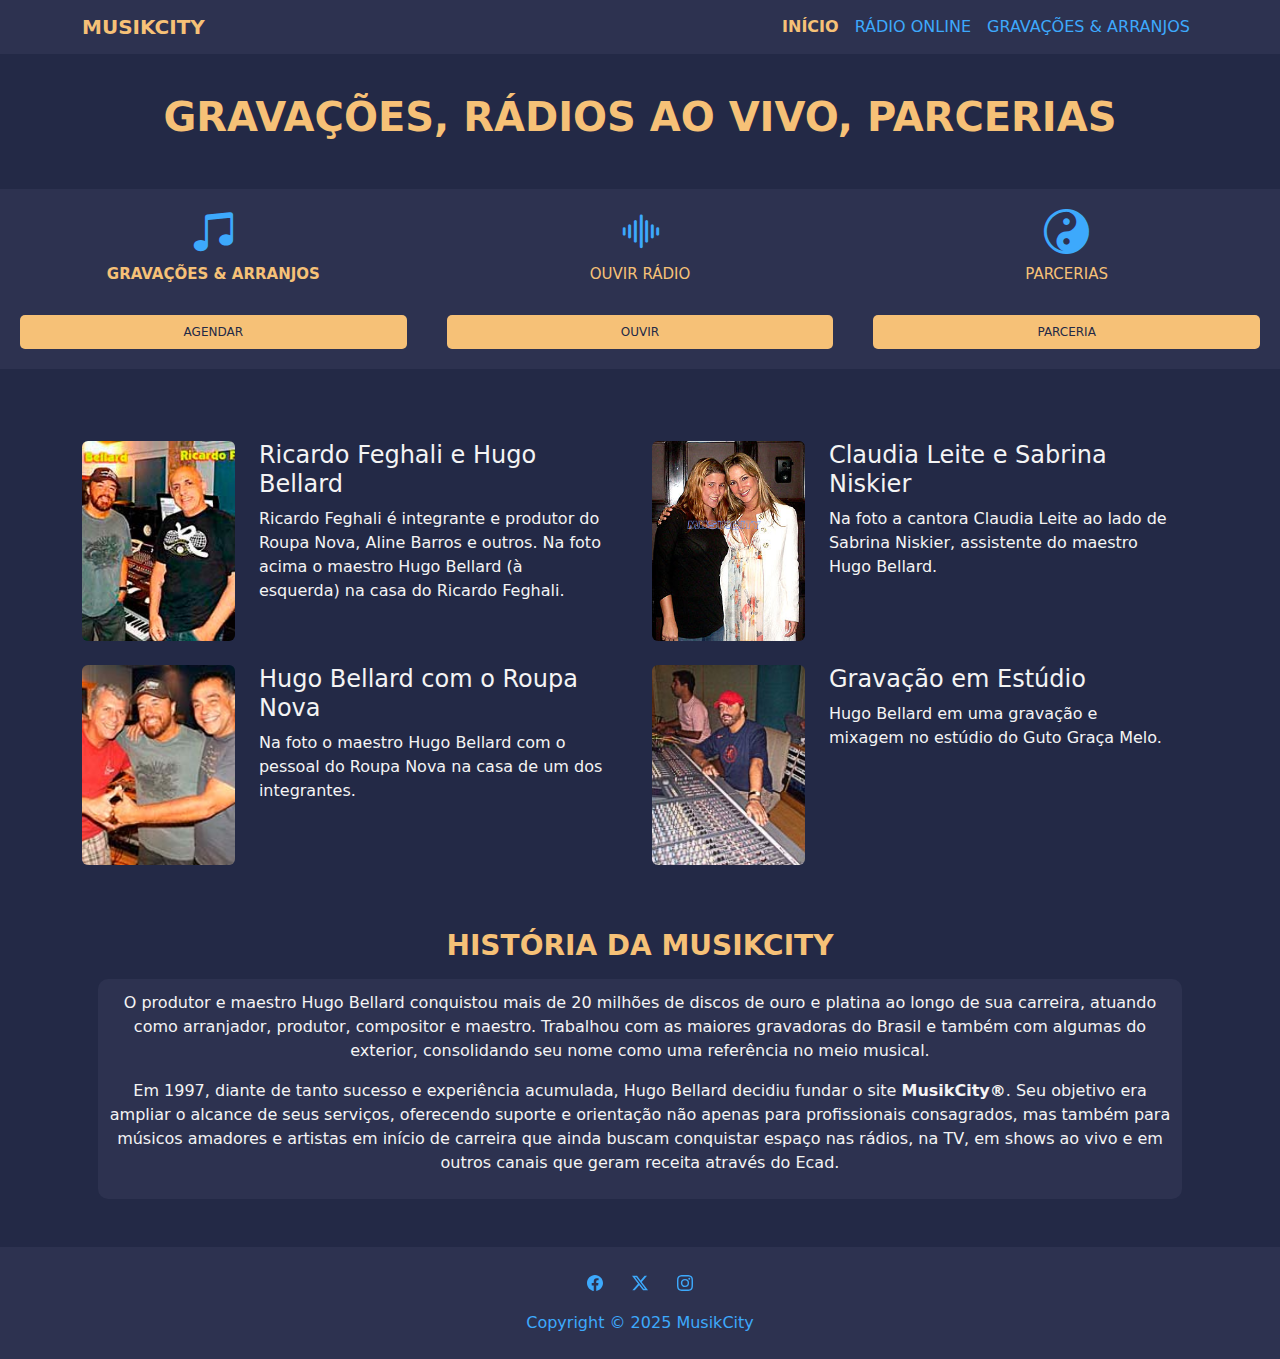
<file: index.html>
<!DOCTYPE html>
<html data-bs-theme="light" lang="en">

<head>
    <meta charset="utf-8">
    <meta name="viewport" content="width=device-width, initial-scale=1.0, shrink-to-fit=no">
    <title>MusikCity - Início</title>
    <link rel="stylesheet" href="https://cdn.jsdelivr.net/npm/bootstrap-icons@1.13.1/font/bootstrap-icons.min.css">
    <link rel="stylesheet" href="assets/bootstrap/css/bootstrap.min.css">
    <link rel="stylesheet" href="assets/fonts/fontawesome-all.min.css">
    <link rel="stylesheet" href="assets/css/bss-overrides.css">
    <link rel="stylesheet" href="assets/css/MusikCity-Section-P.css">
    <link rel="stylesheet" href="assets/css/Navbar-Right-Links-Dark-icons.css">
    <style>
        :root {
            --main-bg: #232946;
            --main-surface: #2d3250;
            --main-accent: #3da9fc;
            --main-accent-hover: #2176ae;
            --main-secondary: #f6c177;
            --main-text: #f4f4f4;
            --main-muted: #b8c1ec;
        }

        body {
            background: var(--main-bg) !important;
            color: var(--main-text) !important;
        }

        .navbar,
        .bg-dark {
            background: var(--main-surface) !important;
        }

        .navbar-brand,
        .nav-link,
        .navbar-nav .nav-link.active {
            color: var(--main-accent) !important;
        }

        .navbar-nav .nav-link.active {
            font-weight: bold;
            color: var(--main-secondary) !important;
        }

        #principal h1,
        #principal h4,
        .display-6,
        .fw-semibold {
            color: var(--main-secondary) !important;
        }

        .row.bg-dark,
        .container>.row>.col,
        .container>.row>div>div,
        .container>.row>.col-4>div {
            color: var(--main-text) !important;
        }

        .bi {
            color: var(--main-accent);
        }

        .bi:hover {
            color: var(--main-secondary);
        }

        .btn,
        button,
        select {
            background: var(--main-accent);
            color: var(--main-bg);
            border: none;
        }

        .btn:hover,
        button:hover,
        select:hover {
            background: var(--main-accent-hover);
            color: var(--main-bg);
        }

        .btn-secondary {
            background: var(--main-secondary) !important;
            color: var(--main-bg) !important;
        }

        .btn-secondary:hover {
            background: var(--main-accent) !important;
            color: var(--main-bg) !important;
        }

        footer.bg-body,
        footer {
            background: var(--main-surface) !important;
            color: var(--main-text) !important;
        }

        footer .text-body,
        footer a,
        footer svg {
            color: var(--main-accent) !important;
        }
    </style>
</head>

<body style="background: var(--main-bg); color: var(--main-text);">
    <nav class="navbar navbar-expand-md bg-dark px-2 py-1 fixed-top" data-bs-theme="dark"
        style="height: 54px;padding-top: 8px;">
        <div class="container bg-dark"><a class="navbar-brand d-flex align-items-center" href="index.html"><span
                    class="fw-semibold">MUSIKCITY</span></a><button data-bs-toggle="collapse" class="navbar-toggler"
                data-bs-target="#navcol-5"><span class="visually-hidden">Toggle navigation</span><span
                    class="navbar-toggler-icon"></span></button>
            <div class="collapse navbar-collapse" id="navcol-5">
                <ul class="navbar-nav ms-auto">
                    <li class="nav-item"><a class="nav-link active" href="index.html">INÍCIO</a></li>
                    <li class="nav-item"><a class="nav-link" href="radio.html">RÁDIO ONLINE</a></li>
                    <li class="nav-item"><a class="nav-link" href="studio.html">GRAVAÇÕES &amp;&nbsp;ARRANJOS</a></li>
                </ul>
            </div>
        </div>
    </nav>
    <section class="mb-4" id="principal" style="text-align: center;">
        <h1 class="display-6 fw-semibold mx-4 my-5"
            style="font-weight: bold;margin-bottom: 25px;margin-top: 25px;--bs-body-font-weight: bold;">GRAVAÇÕES,
            RÁDIOS AO VIVO, PARCERIAS</h1>
        <div class="row row-cols-1 row-cols-md-2 row-cols-xl-3 text-white bg-dark py-1"
            style="padding-bottom: 0;padding-top: 0;--bs-dark: #353d3c;--bs-dark-rgb: 53,61,60;--bs-body-color: #000000;margin-top: 0;margin-right: 0;margin-left: 0;">
            <div class="col-4 col-md-4 px-1">
                <div class="text-center d-flex flex-column align-items-center align-items-xl-center">
                    <div class="bs-icon-lg bs-icon-rounded bs-icon-primary d-flex flex-shrink-0 justify-content-center align-items-center mt-2 d-inline-block bs-icon"
                        style="background: rgba(13,110,253,0);"><i class="bi bi-music-note-beamed"
                            style="font-size: 45px;"></i></div>
                    <div class="w-100 px-2" style="position: relative;height: 100px;">
                        <h4 class="fw-semibold" style="margin-bottom: 15px;font-size: 15PX;">GRAVAÇÕES &amp; ARRANJOS
                        </h4><a class="text-center btn btn-secondary" href="studio.html"
                            style="position: absolute; bottom: 16px; left: 16px; right: 16px; display: flex; align-items: center; justify-content: center; padding: 8px; color: white; border: none; border-radius: 5px; font-size: 12px;">AGENDAR</a>
                    </div>
                </div>
            </div>
            <div class="col-4 col-md-4 px-1">
                <div class="text-center d-flex flex-column align-items-center align-items-xl-center">
                    <div class="bs-icon-lg bs-icon-rounded bs-icon-primary d-flex flex-shrink-0 justify-content-center align-items-center mt-2 d-inline-block bs-icon"
                        style="background: rgba(13,110,253,0);"><i class="bi bi-soundwave" style="font-size: 45px;"></i>
                    </div>
                    <div class="w-100 px-2" style="position: relative;height: 100px;">
                        <h4 style="margin-bottom: 15px;font-size: 15PX;">OUVIR RÁDIO</h4><a
                            class="text-center btn btn-secondary" href="radio.html"
                            style="position: absolute; bottom: 16px; left: 16px; right: 16px; display: flex; align-items: center; justify-content: center; padding: 8px; color: white; border: none; border-radius: 5px; font-size: 12px;">OUVIR</a>
                    </div>
                </div>
            </div>
            <div class="col-4 col-md-4 px-1">
                <div class="text-center d-flex flex-column align-items-center align-items-xl-center"
                    style="--bs-body-bg: #212a2c;">
                    <div class="bs-icon-lg bs-icon-rounded bs-icon-primary d-flex flex-shrink-0 justify-content-center align-items-center mt-2 d-inline-block bs-icon"
                        style="background: rgba(13,110,253,0);"><i class="bi bi-yin-yang" style="font-size: 45px;"></i>
                    </div>
                    <div class="w-100 px-2" style="position: relative;height: 100px;">
                        <h4 style="margin-bottom: 15px;font-size: 15PX;">PARCERIAS</h4><a
                            class="text-center btn btn-secondary" href="#"
                            style="position: absolute; bottom: 16px; left: 16px; right: 16px; display: flex; align-items: center; justify-content: center; padding: 8px; color: white; border: none; border-radius: 5px; font-size: 12px;">PARCERIA</a>
                    </div>
                </div>
            </div>
        </div>
    </section>
    <div class="container py-4 py-xl-5">
        <div class="row gy-4 row-cols-1 row-cols-md-2">
            <div class="col">
                <div class="d-flex flex-column flex-lg-row">
                    <div class="w-100"><img class="rounded aspect-ratio-1x1 object-fit-cover d-block w-100"
                            style="height: 200px;" src="assets/img/clipboard-image-6.png" loading="auto"></div>
                    <div class="vw-100 px-lg-4 py-4 py-lg-0">
                        <h4>Ricardo Feghali e Hugo Bellard</h4>
                        <p>Ricardo Feghali é integrante e produtor do Roupa Nova, Aline Barros e outros. Na foto acima o
                            maestro Hugo Bellard (à esquerda) na casa do Ricardo Feghali.</p>
                    </div>
                </div>
            </div>
            <div class="col">
                <div class="d-flex flex-column flex-lg-row">
                    <div class="w-100"><img class="rounded aspect-ratio-1x1 object-fit-cover d-block w-100"
                            style="height: 200px;" src="assets/img/clipboard-image-7.png" loading="auto"></div>
                    <div class="vw-100 px-lg-4 py-4 py-lg-0">
                        <h4>Claudia Leite e Sabrina Niskier</h4>
                        <p>Na foto a cantora Claudia Leite ao lado de Sabrina Niskier, assistente do maestro Hugo
                            Bellard.</p>
                    </div>
                </div>
            </div>
            <div class="col">
                <div class="d-flex flex-column flex-lg-row">
                    <div class="w-100"><img class="rounded aspect-ratio-1x1 object-fit-cover d-block w-100"
                            style="height: 200px;" src="assets/img/clipboard-image-8.png" loading="auto"></div>
                    <div class="vw-100 px-lg-4 py-4 py-lg-0">
                        <h4>Hugo Bellard com o Roupa Nova</h4>
                        <p>Na foto o maestro Hugo Bellard com o pessoal do Roupa Nova na casa de um dos integrantes.</p>
                    </div>
                </div>
            </div>
            <div class="col">
                <div class="d-flex flex-column flex-lg-row">
                    <div class="w-100"><img class="rounded aspect-ratio-1x1 object-fit-cover d-block w-100"
                            style="height: 200px;" src="assets/img/clipboard-image-9.png" loading="auto"></div>
                    <div class="vw-100 px-lg-4 py-4 py-lg-0">
                        <h4>Gravação em Estúdio</h4>
                        <p>Hugo Bellard em uma gravação e mixagem no estúdio do Guto Graça Melo.</p>
                    </div>
                </div>
            </div>
        </div>
    </div>
    <section class="pb-4" style="text-align: center;">
        <h1 class="display-6 fs-3 fw-semibold mx-4 my-3"
            style="font-weight: bold;margin-bottom: 25px;margin-top: 25px;--bs-body-font-weight: bold;">HISTÓRIA DA
            MUSIKCITY</h1>
        <div class="container pb-4" style="text-align: center;">
            <div class="row bg-dark mx-3" style="text-align: center;border-radius: 10px;">
                <div class="col px-2 py-2">
                    <div class="px-0">
                        <p class="pt-1">O produtor e maestro Hugo Bellard conquistou mais de 20 milhões de discos de
                            ouro e platina ao longo de sua carreira, atuando como arranjador, produtor, compositor e
                            maestro. Trabalhou com as maiores gravadoras do Brasil e também com algumas do exterior,
                            consolidando seu nome como uma referência no meio musical.</p>
                        <p class="text-center">Em 1997, diante de tanto sucesso e experiência acumulada, Hugo Bellard
                            decidiu fundar o site <strong>MusikCity®</strong>. Seu objetivo era ampliar o alcance de
                            seus serviços, oferecendo suporte e orientação não apenas para profissionais consagrados,
                            mas também para músicos amadores e artistas em início de carreira que ainda buscam
                            conquistar espaço nas rádios, na TV, em shows ao vivo e em outros canais que geram receita
                            através do Ecad.</p>
                    </div>
                </div>
            </div>
        </div>
    </section>
    <footer class="text-center bg-body" data-bs-theme="dark">
        <div class="container py-3 py-lg-4">
            <ul class="list-inline">
                <li class="list-inline-item me-4"><a href="#"><svg xmlns="http://www.w3.org/2000/svg" width="1em"
                            height="1em" fill="currentColor" viewBox="0 0 16 16" class="bi bi-facebook text-body">
                            <path
                                d="M16 8.049c0-4.446-3.582-8.05-8-8.05C3.58 0-.002 3.603-.002 8.05c0 4.017 2.926 7.347 6.75 7.951v-5.625h-2.03V8.05H6.75V6.275c0-2.017 1.195-3.131 3.022-3.131.876 0 1.791.157 1.791.157v1.98h-1.009c-.993 0-1.303.621-1.303 1.258v1.51h2.218l-.354 2.326H9.25V16c3.824-.604 6.75-3.934 6.75-7.951">
                            </path>
                        </svg></a></li>
                <li class="list-inline-item me-4"><a href="#"><svg xmlns="http://www.w3.org/2000/svg" width="1em"
                            height="1em" fill="currentColor" viewBox="0 0 16 16" class="bi bi-twitter-x text-body">
                            <path
                                d="M12.6.75h2.454l-5.36 6.142L16 15.25h-4.937l-3.867-5.07-4.425 5.07H.316l5.733-6.57L0 .75h5.063l3.495 4.633L12.601.75Zm-.86 13.028h1.36L4.323 2.145H2.865l8.875 11.633Z">
                            </path>
                        </svg></a></li>
                <li class="list-inline-item"><a href="#"><svg xmlns="http://www.w3.org/2000/svg" width="1em"
                            height="1em" fill="currentColor" viewBox="0 0 16 16" class="bi bi-instagram text-body">
                            <path
                                d="M8 0C5.829 0 5.556.01 4.703.048 3.85.088 3.269.222 2.76.42a3.917 3.917 0 0 0-1.417.923A3.927 3.927 0 0 0 .42 2.76C.222 3.268.087 3.85.048 4.7.01 5.555 0 5.827 0 8.001c0 2.172.01 2.444.048 3.297.04.852.174 1.433.372 1.942.205.526.478.972.923 1.417.444.445.89.719 1.416.923.51.198 1.09.333 1.942.372C5.555 15.99 5.827 16 8 16s2.444-.01 3.298-.048c.851-.04 1.434-.174 1.943-.372a3.916 3.916 0 0 0 1.416-.923c.445-.445.718-.891.923-1.417.197-.509.332-1.09.372-1.942C15.99 10.445 16 10.173 16 8s-.01-2.445-.048-3.299c-.04-.851-.175-1.433-.372-1.941a3.926 3.926 0 0 0-.923-1.417A3.911 3.911 0 0 0 13.24.42c-.51-.198-1.092-.333-1.943-.372C10.443.01 10.172 0 7.998 0h.003zm-.717 1.442h.718c2.136 0 2.389.007 3.232.046.78.035 1.204.166 1.486.275.373.145.64.319.92.599.28.28.453.546.598.92.11.281.24.705.275 1.485.039.843.047 1.096.047 3.231s-.008 2.389-.047 3.232c-.035.78-.166 1.203-.275 1.485a2.47 2.47 0 0 1-.599.919c-.28.28-.546.453-.92.598-.28.11-.704.24-1.485.276-.843.038-1.096.047-3.232.047s-2.39-.009-3.233-.047c-.78-.036-1.203-.166-1.485-.276a2.478 2.478 0 0 1-.92-.598 2.48 2.48 0 0 1-.6-.92c-.109-.281-.24-.705-.275-1.485-.038-.843-.046-1.096-.046-3.233 0-2.136.008-2.388.046-3.231.036-.78.166-1.204.276-1.486.145-.373.319-.64.599-.92.28-.28.546-.453.92-.598.282-.11.705-.24 1.485-.276.738-.034 1.024-.044 2.515-.045v.002zm4.988 1.328a.96.96 0 1 0 0 1.92.96.96 0 0 0 0-1.92zm-4.27 1.122a4.109 4.109 0 1 0 0 8.217 4.109 4.109 0 0 0 0-8.217zm0 1.441a2.667 2.667 0 1 1 0 5.334 2.667 2.667 0 0 1 0-5.334">
                            </path>
                        </svg></a></li>
            </ul>
            <p class="text-body mb-0">Copyright © 2025 MusikCity</p>
        </div>
    </footer>
    <script src="assets/bootstrap/js/bootstrap.min.js"></script>
</body>

</html>
</file>
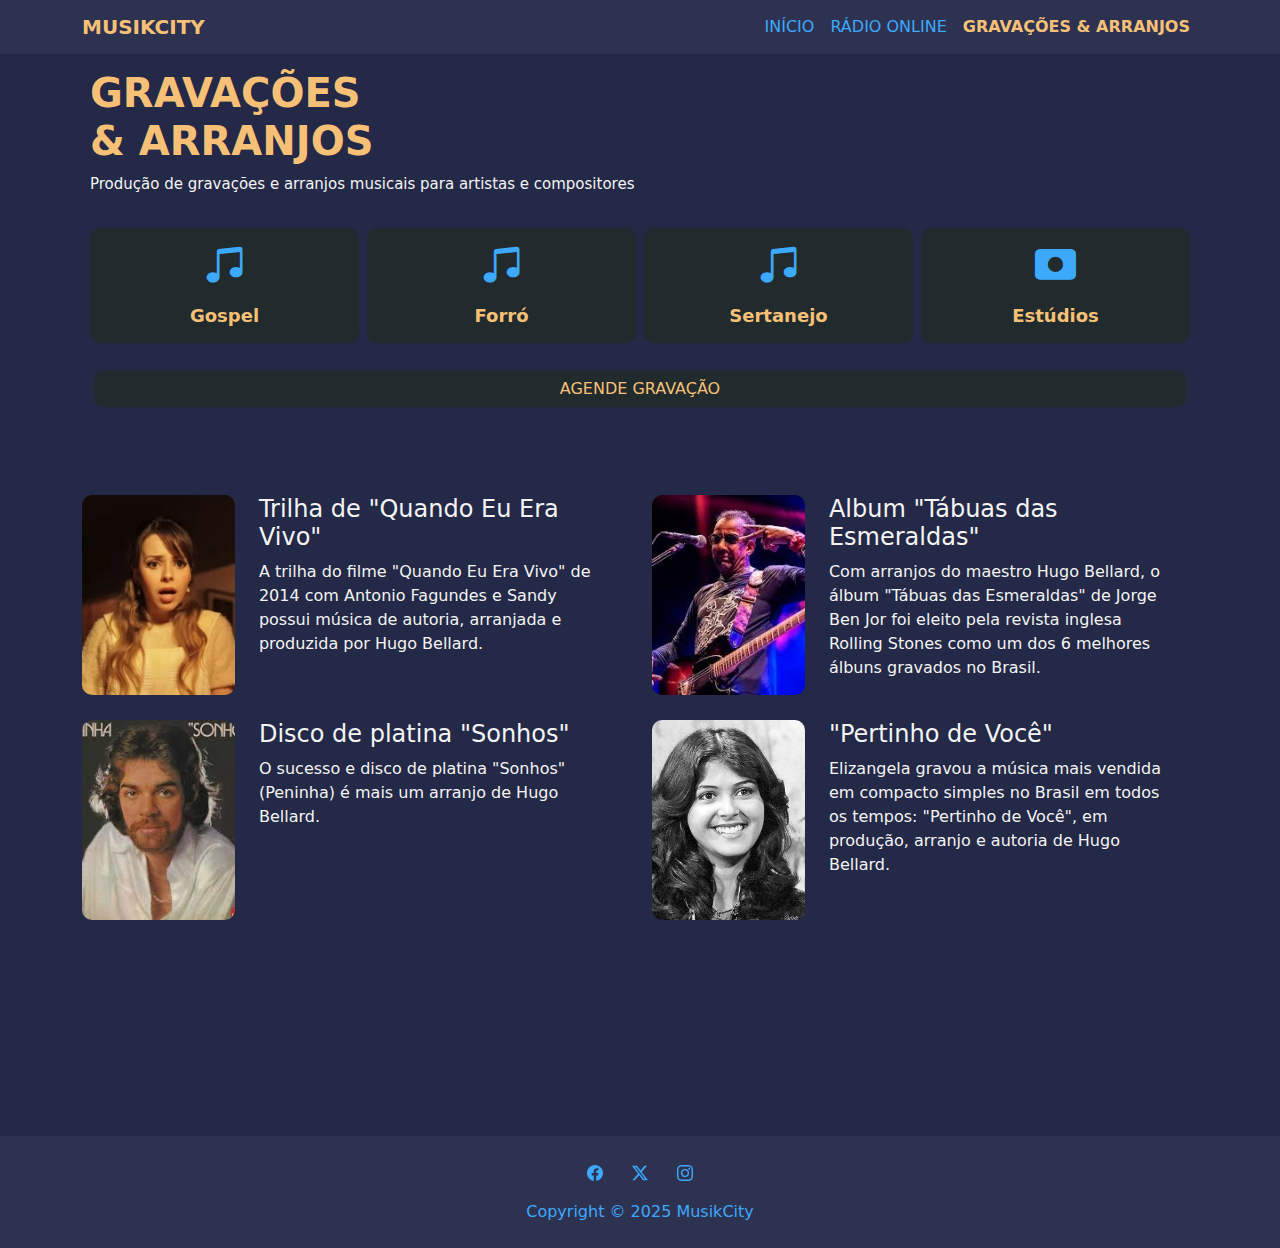
<file: studio.html>
<!DOCTYPE html>
<html data-bs-theme="light" lang="en">

<head>
    <meta charset="utf-8">
    <meta name="viewport" content="width=device-width, initial-scale=1.0, shrink-to-fit=no">
    <title>MusikCity - Gravações e Arranjos</title>
    <link rel="stylesheet" href="https://cdn.jsdelivr.net/npm/bootstrap-icons@1.13.1/font/bootstrap-icons.min.css">
    <link rel="stylesheet" href="assets/bootstrap/css/bootstrap.min.css">
    <link rel="stylesheet" href="assets/fonts/fontawesome-all.min.css">
    <link rel="stylesheet" href="assets/css/bss-overrides.css">
    <link rel="stylesheet" href="assets/css/MusikCity-Section-P.css">
    <link rel="stylesheet" href="assets/css/Navbar-Right-Links-Dark-icons.css">
    <style>
        :root {
            --main-bg: #232946;
            --main-surface: #2d3250;
            --main-accent: #3da9fc;
            --main-accent-hover: #2176ae;
            --main-secondary: #f6c177;
            --main-text: #f4f4f4;
            --main-muted: #b8c1ec;
        }

        body {
            background: var(--main-bg) !important;
            color: var(--main-text) !important;
        }

        .navbar,
        .bg-dark {
            background: var(--main-surface) !important;
        }

        .navbar-brand,
        .nav-link,
        .navbar-nav .nav-link.active {
            color: var(--main-accent) !important;
        }

        .navbar-nav .nav-link.active {
            font-weight: bold;
            color: var(--main-secondary) !important;
        }

        #principal h1,
        .display-6,
        .fw-semibold {
            color: var(--main-secondary) !important;
        }

        .container>div>div,
        .container>.row>.col-6>div {
            color: var(--main-text) !important;
        }

        .bi {
            color: var(--main-accent);
        }

        .bi:hover {
            color: var(--main-secondary);
        }

        .btn,
        button,
        select {
            background: var(--main-accent);
            color: var(--main-bg);
            border: none;
        }

        .btn:hover,
        button:hover,
        select:hover {
            background: var(--main-accent-hover);
            color: var(--main-bg);
        }

        footer.bg-body,
        footer {
            background: var(--main-surface) !important;
            color: var(--main-text) !important;
        }

        footer .text-body,
        footer a,
        footer svg {
            color: var(--main-accent) !important;
        }
    </style>
</head>

<body style="background: var(--main-bg); color: var(--main-text);">
    <nav class="navbar navbar-expand-md bg-dark px-2 py-1 fixed-top" data-bs-theme="dark"
        style="height: 54px;padding-top: 8px;">
        <div class="container bg-dark"><a class="navbar-brand d-flex align-items-center" href="index.html"><span
                    class="fw-semibold">MUSIKCITY</span></a><button data-bs-toggle="collapse" class="navbar-toggler"
                data-bs-target="#navcol-5"><span class="visually-hidden">Toggle navigation</span><span
                    class="navbar-toggler-icon"></span></button>
            <div class="collapse navbar-collapse" id="navcol-5">
                <ul class="navbar-nav ms-auto">
                    <li class="nav-item"><a class="nav-link" href="index.html">INÍCIO</a></li>
                    <li class="nav-item"><a class="nav-link" href="radio.html">RÁDIO ONLINE</a></li>
                    <li class="nav-item"><a class="nav-link active" href="studio.html">GRAVAÇÕES &amp;&nbsp;ARRANJOS</a>
                    </li>
                </ul>
            </div>
        </div>
    </nav>
    <section class="mb-4" id="principal" style="text-align: center;">
        <div class="container">
            <h1 class="display-6 fw-semibold mt-4 mx-2"
                style="font-weight: bold;margin-bottom: 0;margin-top: 0;--bs-body-font-weight: bold;text-align: left;">
                GRAVAÇÕES</h1>
            <h1 class="display-6 fw-semibold mb-2 mx-2"
                style="font-weight: bold;margin-bottom: 0;margin-top: 0;--bs-body-font-weight: bold;text-align: left;">
                &amp; ARRANJOS</h1>
            <p class="mx-2" style="text-align: left;font-size: 15px;">Produção de gravações e arranjos musicais para
                artistas e compositores</p>
            <div class="row m-1 g-2">
                <div class="col-6 col-md-3 px-1 py-2">
                    <div class="py-2" style="background: #212a2c; border-radius: 10px;">
                        <i class="bi bi-music-note-beamed" style="font-size: 41px;"></i>
                        <h3 class="fw-semibold mt-2" style="font-size: 18px;">Gospel</h3>
                    </div>
                </div>
                <div class="col-6 col-md-3 px-1 py-2">
                    <div class="py-2" style="background: #212a2c; border-radius: 10px;">
                        <i class="bi bi-music-note-beamed" style="font-size: 41px;"></i>
                        <h3 class="fw-semibold mt-2" style="font-size: 18px;">Forró</h3>
                    </div>
                </div>
                <div class="col-6 col-md-3 px-1 py-2">
                    <div class="py-2" style="background: #212a2c; border-radius: 10px;">
                        <i class="bi bi-music-note-beamed" style="font-size: 41px;"></i>
                        <h3 class="fw-semibold mt-2" style="font-size: 18px;">Sertanejo</h3>
                    </div>
                </div>
                <div class="col-6 col-md-3 px-1 py-2">
                    <div class="py-2" style="background: #212a2c; border-radius: 10px;">
                        <i class="bi bi-record-btn-fill" style="font-size: 41px;"></i>
                        <h3 class="fw-semibold mt-2" style="font-size: 18px;">Estúdios</h3>
                    </div>
                </div>
            </div>
            <button class="btn mx-auto my-3" type="button"
                style="border-radius: 10px; width: 98%;background: #212a2c; color: #f6c177;">AGENDE GRAVAÇÃO</button>
        </div>
    </section>
    <div class="container mb-10 py-4 py-xl-5">
        <div class="row gy-4 row-cols-1 row-cols-md-2">
            <div class="col">
                <div class="d-flex flex-column flex-lg-row">
                    <div class="w-100"><img class="aspect-ratio-1x1 object-fit-cover d-block w-100"
                            style="height: 200px; border-radius: 10px;" src="assets/img/clipboard-image-4.png" loading="auto"></div>
                    <div class="vw-100 px-lg-4 py-4 py-lg-0">
                        <h4>Trilha de "Quando Eu Era Vivo"</h4>
                        <p>A trilha do filme "Quando Eu Era Vivo" de 2014 com Antonio Fagundes e Sandy possui música de
                            autoria, arranjada e produzida por Hugo Bellard.</p>
                    </div>
                </div>
            </div>
            <div class="col">
                <div class="d-flex flex-column flex-lg-row">
                    <div class="w-100"><img class="aspect-ratio-1x1 object-fit-cover d-block w-100"
                            style="height: 200px;border-radius: 10px;" src="assets/img/clipboard-image-2.png" loading="auto"></div>
                    <div class="vw-100 px-lg-4 py-4 py-lg-0">
                        <h4>Album "Tábuas das Esmeraldas"</h4>
                        <p>Com arranjos do maestro Hugo Bellard, o álbum "Tábuas das Esmeraldas" de Jorge Ben Jor foi
                            eleito pela revista inglesa Rolling Stones como um dos 6 melhores álbuns gravados no Brasil.
                        </p>
                    </div>
                </div>
            </div>
            <div class="col">
                <div class="d-flex flex-column flex-lg-row">
                    <div class="w-100"><img class="aspect-ratio-1x1 object-fit-cover d-block w-100"
                            style="height: 200px; border-radius: 10px;" src="assets/img/clipboard-image-3.png" loading="auto"></div>
                    <div class="vw-100 px-lg-4 py-4 py-lg-0">
                        <h4>Disco de platina "Sonhos"</h4>
                        <p>O sucesso e disco de platina "Sonhos" (Peninha) é mais um arranjo de Hugo Bellard.</p>
                    </div>
                </div>
            </div>
            <div class="col">
                <div class="d-flex flex-column flex-lg-row">
                    <div class="w-100"><img class="aspect-ratio-1x1 object-fit-cover d-block w-100"
                            style="height: 200px; border-radius: 10px;" src="assets/img/clipboard-image-5.png" loading="auto"></div>
                    <div class="vw-100 px-lg-4 py-4 py-lg-0">
                        <h4>"Pertinho de Você"</h4>
                        <p>Elizangela gravou a música mais vendida em compacto simples no Brasil em todos os tempos:
                            "Pertinho de Você", em produção, arranjo e autoria de Hugo Bellard.</p>
                    </div>
                </div>
            </div>
        </div>
    </div>
    <footer class="text-center bg-body" data-bs-theme="dark">
        <div class="container py-3 py-lg-4">
            <ul class="list-inline">
                <li class="list-inline-item me-4"><a href="#"><svg xmlns="http://www.w3.org/2000/svg" width="1em"
                            height="1em" fill="currentColor" viewBox="0 0 16 16" class="bi bi-facebook text-body">
                            <path
                                d="M16 8.049c0-4.446-3.582-8.05-8-8.05C3.58 0-.002 3.603-.002 8.05c0 4.017 2.926 7.347 6.75 7.951v-5.625h-2.03V8.05H6.75V6.275c0-2.017 1.195-3.131 3.022-3.131.876 0 1.791.157 1.791.157v1.98h-1.009c-.993 0-1.303.621-1.303 1.258v1.51h2.218l-.354 2.326H9.25V16c3.824-.604 6.75-3.934 6.75-7.951">
                            </path>
                        </svg></a></li>
                <li class="list-inline-item me-4"><a href="#"><svg xmlns="http://www.w3.org/2000/svg" width="1em"
                            height="1em" fill="currentColor" viewBox="0 0 16 16" class="bi bi-twitter-x text-body">
                            <path
                                d="M12.6.75h2.454l-5.36 6.142L16 15.25h-4.937l-3.867-5.07-4.425 5.07H.316l5.733-6.57L0 .75h5.063l3.495 4.633L12.601.75Zm-.86 13.028h1.36L4.323 2.145H2.865l8.875 11.633Z">
                            </path>
                        </svg></a></li>
                <li class="list-inline-item"><a href="#"><svg xmlns="http://www.w3.org/2000/svg" width="1em"
                            height="1em" fill="currentColor" viewBox="0 0 16 16" class="bi bi-instagram text-body">
                            <path
                                d="M8 0C5.829 0 5.556.01 4.703.048 3.85.088 3.269.222 2.76.42a3.917 3.917 0 0 0-1.417.923A3.927 3.927 0 0 0 .42 2.76C.222 3.268.087 3.85.048 4.7.01 5.555 0 5.827 0 8.001c0 2.172.01 2.444.048 3.297.04.852.174 1.433.372 1.942.205.526.478.972.923 1.417.444.445.89.719 1.416.923.51.198 1.09.333 1.942.372C5.555 15.99 5.827 16 8 16s2.444-.01 3.298-.048c.851-.04 1.434-.174 1.943-.372a3.916 3.916 0 0 0 1.416-.923c.445-.445.718-.891.923-1.417.197-.509.332-1.09.372-1.942C15.99 10.445 16 10.173 16 8s-.01-2.445-.048-3.299c-.04-.851-.175-1.433-.372-1.941a3.926 3.926 0 0 0-.923-1.417A3.911 3.911 0 0 0 13.24.42c-.51-.198-1.092-.333-1.943-.372C10.443.01 10.172 0 7.998 0h.003zm-.717 1.442h.718c2.136 0 2.389.007 3.232.046.78.035 1.204.166 1.486.275.373.145.64.319.92.599.28.28.453.546.598.92.11.281.24.705.275 1.485.039.843.047 1.096.047 3.231s-.008 2.389-.047 3.232c-.035.78-.166 1.203-.275 1.485a2.47 2.47 0 0 1-.599.919c-.28.28-.546.453-.92.598-.28.11-.704.24-1.485.276-.843.038-1.096.047-3.232.047s-2.39-.009-3.233-.047c-.78-.036-1.203-.166-1.485-.276a2.478 2.478 0 0 1-.92-.598 2.48 2.48 0 0 1-.6-.92c-.109-.281-.24-.705-.275-1.485-.038-.843-.046-1.096-.046-3.233 0-2.136.008-2.388.046-3.231.036-.78.166-1.204.276-1.486.145-.373.319-.64.599-.92.28-.28.546-.453.92-.598.282-.11.705-.24 1.485-.276.738-.034 1.024-.044 2.515-.045v.002zm4.988 1.328a.96.96 0 1 0 0 1.92.96.96 0 0 0 0-1.92zm-4.27 1.122a4.109 4.109 0 1 0 0 8.217 4.109 4.109 0 0 0 0-8.217zm0 1.441a2.667 2.667 0 1 1 0 5.334 2.667 2.667 0 0 1 0-5.334">
                            </path>
                        </svg></a></li>
            </ul>
            <p class="text-body mb-0">Copyright © 2025 MusikCity</p>
        </div>
    </footer>
    <script src="assets/bootstrap/js/bootstrap.min.js"></script>
</body>

</html>
</file>
<file: assets/css/bss-overrides.css>
:root, [data-bs-theme=light] {
  --bs-secondary: #212a2c;
  --bs-secondary-rgb: 33,42,44;
  --bs-secondary-text-emphasis: #0D1112;
  --bs-secondary-bg-subtle: #D3D4D5;
  --bs-secondary-border-subtle: #A6AAAB;
}

.btn-secondary {
  --bs-btn-color: #fff;
  --bs-btn-bg: #212a2c;
  --bs-btn-border-color: #212a2c;
  --bs-btn-hover-color: #fff;
  --bs-btn-hover-bg: #1C2425;
  --bs-btn-hover-border-color: #1A2223;
  --bs-btn-focus-shadow-rgb: 222,223,223;
  --bs-btn-active-color: #fff;
  --bs-btn-active-bg: #1A2223;
  --bs-btn-active-border-color: #192021;
  --bs-btn-disabled-color: #fff;
  --bs-btn-disabled-bg: #212a2c;
  --bs-btn-disabled-border-color: #212a2c;
}

.btn-outline-secondary {
  --bs-btn-color: #212a2c;
  --bs-btn-border-color: #212a2c;
  --bs-btn-focus-shadow-rgb: 33,42,44;
  --bs-btn-hover-color: #fff;
  --bs-btn-hover-bg: #212a2c;
  --bs-btn-hover-border-color: #212a2c;
  --bs-btn-active-color: #fff;
  --bs-btn-active-bg: #212a2c;
  --bs-btn-active-border-color: #212a2c;
  --bs-btn-disabled-color: #212a2c;
  --bs-btn-disabled-bg: transparent;
  --bs-btn-disabled-border-color: #212a2c;
}

[data-bs-theme=dark] {
  --bs-body-bg: #212a2c;
  --bs-body-bg-rgb: 33,42,44;
}

.aspect-ratio-1x1 {
  aspect-ratio: 1/1;
}

.m-1 {
  margin: .25rem!important;
}

.m-2 {
  margin: .5rem!important;
}

.mx-2 {
  margin-right: .5rem!important;
  margin-left: .5rem!important;
}

.mx-3 {
  margin-right: 1rem!important;
  margin-left: 1rem!important;
}

.mx-4 {
  margin-right: 1.5rem!important;
  margin-left: 1.5rem!important;
}

.mx-auto {
  margin-right: auto!important;
  margin-left: auto!important;
}

.my-3 {
  margin-top: 1rem!important;
  margin-bottom: 1rem!important;
}

.my-5 {
  margin-top: 3rem!important;
  margin-bottom: 3rem!important;
}

.my-auto {
  margin-top: auto!important;
  margin-bottom: auto!important;
}

.mt-2 {
  margin-top: .5rem!important;
}

.mt-4 {
  margin-top: 1.5rem!important;
}

.me-4 {
  margin-right: 1.5rem!important;
}

.mb-0 {
  margin-bottom: 0!important;
}

.mb-2 {
  margin-bottom: .5rem!important;
}

.mb-4 {
  margin-bottom: 1.5rem!important;
}

.mb-5 {
  margin-bottom: 3rem!important;
}

.mb-10 {
  margin-bottom: 10.5rem !important;
}

.ms-auto {
  margin-left: auto!important;
}

.px-0 {
  padding-right: 0!important;
  padding-left: 0!important;
}

.px-1 {
  padding-right: .25rem!important;
  padding-left: .25rem!important;
}

.px-2 {
  padding-right: .5rem!important;
  padding-left: .5rem!important;
}

.py-1 {
  padding-top: .25rem!important;
  padding-bottom: .25rem!important;
}

.py-2 {
  padding-top: .5rem!important;
  padding-bottom: .5rem!important;
}

.py-3 {
  padding-top: 1rem!important;
  padding-bottom: 1rem!important;
}

.py-4 {
  padding-top: 1.5rem!important;
  padding-bottom: 1.5rem!important;
}

.pt-1 {
  padding-top: .25rem!important;
}

.pb-4 {
  padding-bottom: 1.5rem!important;
}

.pb-10 {
  padding-bottom: 10.5rem !important;
}

@media (min-width:992px) {
  .px-lg-4 {
    padding-right: 1.5rem!important;
    padding-left: 1.5rem!important;
  }
}

@media (min-width:992px) {
  .py-lg-0 {
    padding-top: 0!important;
    padding-bottom: 0!important;
  }
}

@media (min-width:992px) {
  .py-lg-4 {
    padding-top: 1.5rem!important;
    padding-bottom: 1.5rem!important;
  }
}

@media (min-width:1200px) {
  .py-xl-5 {
    padding-top: 3rem!important;
    padding-bottom: 3rem!important;
  }
}
</file>
<file: assets/css/MusikCity-Section-P.css>
.bs-icon {
  --bs-icon-size: .75rem;
  display: flex;
  flex-shrink: 0;
  justify-content: center;
  align-items: center;
  font-size: var(--bs-icon-size);
  width: calc(var(--bs-icon-size) * 2);
  height: calc(var(--bs-icon-size) * 2);
  color: var(--bs-primary);
}

.bs-icon-lg {
  --bs-icon-size: 2rem;
}

.bs-icon.bs-icon-primary {
  color: var(--bs-white);
  background: var(--bs-primary);
}

.bs-icon.bs-icon-rounded {
  border-radius: .5rem;
}

.bs-icon {
  background: rgba(255,255,255,0);
}
</file>
<file: assets/css/Navbar-Right-Links-Dark-icons.css>
.bs-icon {
  --bs-icon-size: .75rem;
  display: flex;
  flex-shrink: 0;
  justify-content: center;
  align-items: center;
  font-size: var(--bs-icon-size);
  width: calc(var(--bs-icon-size) * 2);
  height: calc(var(--bs-icon-size) * 2);
  color: var(--bs-primary);
}

.bs-icon-xs {
  --bs-icon-size: 1rem;
  width: calc(var(--bs-icon-size) * 1.5);
  height: calc(var(--bs-icon-size) * 1.5);
}

.bs-icon-sm {
  --bs-icon-size: 1rem;
}

.bs-icon-md {
  --bs-icon-size: 1.5rem;
}

.bs-icon-lg {
  --bs-icon-size: 2rem;
}

.bs-icon-xl {
  --bs-icon-size: 2.5rem;
}

.bs-icon.bs-icon-primary {
  color: var(--bs-white);
  background: var(--bs-primary);
}

.bs-icon.bs-icon-primary-light {
  color: var(--bs-primary);
  background: rgba(var(--bs-primary-rgb), .2);
}

.bs-icon.bs-icon-semi-white {
  color: var(--bs-primary);
  background: rgba(255, 255, 255, .5);
}

.bs-icon.bs-icon-rounded {
  border-radius: .5rem;
}

.bs-icon.bs-icon-circle {
  border-radius: 50%;
}

.bs-icon {
  background: rgba(255,255,255,0);
}
</file>
